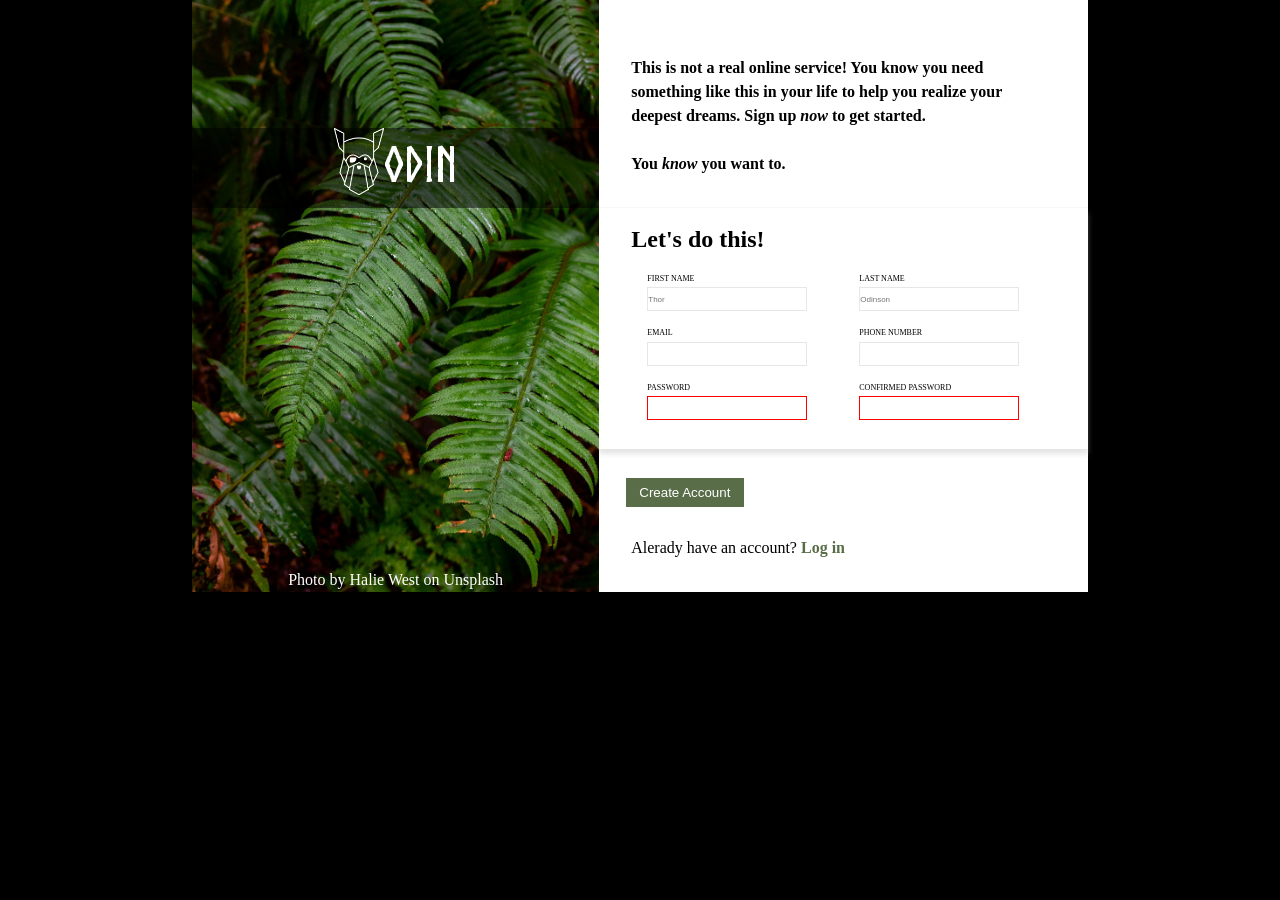
<file: index.html>
<!DOCTYPE html>
<html lang="en">
<head>
    <meta charset="UTF-8">
    <meta name="viewport" content="width=device-width, initial-scale=1.0">
    <title>Sign-up Form</title>
    <link rel="stylesheet" href="style.css">
</head>
<body>
    <div class="container">
        <div class="image">
            <div class="logo-container">
                <img class="logo" src="images/odin-lined.png" alt="odin logo">
                <div class="logo-text">Odin</div>
            </div>
            
             <p class="photo-credit">Photo by Halie West on Unsplash</p>
        </div>
        <div class="content">
            <div class="intro">
                <br> This is not a real online service! You know you need something like this in
                    your life to help you realize your deepest dreams. Sign up <i>now</i> to get started.</p>
                <br>
                <p>You <i>know</i> you want to.</p>
            </div>

            <form action="" method="" class="form">
                <div class="form-data">
                    <h2>Let's do this!</h2>
                    <div class="data-container">
                        <div class="input-data1">
                            <div>
                                <label for="first-name">FIRST NAME</label>
                                <input type="text" id="first-name" placeholder="Thor" name="user_first_name">
                            </div>

                            <div>
                                <label for="email">EMAIL</label>
                                <input type="email" id="email" name="user_email">
                            </div>

                            <div>
                                <label for="pass">PASSWORD</label>
                                <input type="password" id="pass" name="user_pass" 
                                pattern="(?=.*\d)(?=.*[a-z])(?=.*[A-Z]).{8,}" title="Must contain at least one number and one uppercase and lowercase letter, and at least 8 or more characters" required>
                            </div>
                        </div>

                        <div class="input-data2">
                            <div>
                                <label for="last-name">LAST NAME</label>
                                <input type="text" id="last-name" placeholder="Odinson" name="user_last_name">
                            </div>

                            <div>
                                <label for="ph">PHONE NUMBER</label>
                                <input type="number" id="ph" name="user_phNo" pattern="[0-9]{11}">
                            </div>

                            <div>
                                <label for="con-pass">CONFIRMED PASSWORD</label>
                                <input type="password" id="con-pass" name="user_conpass" 
                                pattern="(?=.*\d)(?=.*[a-z])(?=.*[A-Z]).{8,}" title="Must contain at least one number and one uppercase and lowercase letter, and at least 8 or more characters" required>
                            </div>
                        </div>     
                    </div>
                </div>

                <div class="button">
                    <button type="submit">Create Account</button>
                </div>

                <div class="footer">
                    <p>Alerady have an account? <a href="#">Log in</a></p>
                </div>
            </form>
        </div>
    </div>
</body>
</html>
</file>
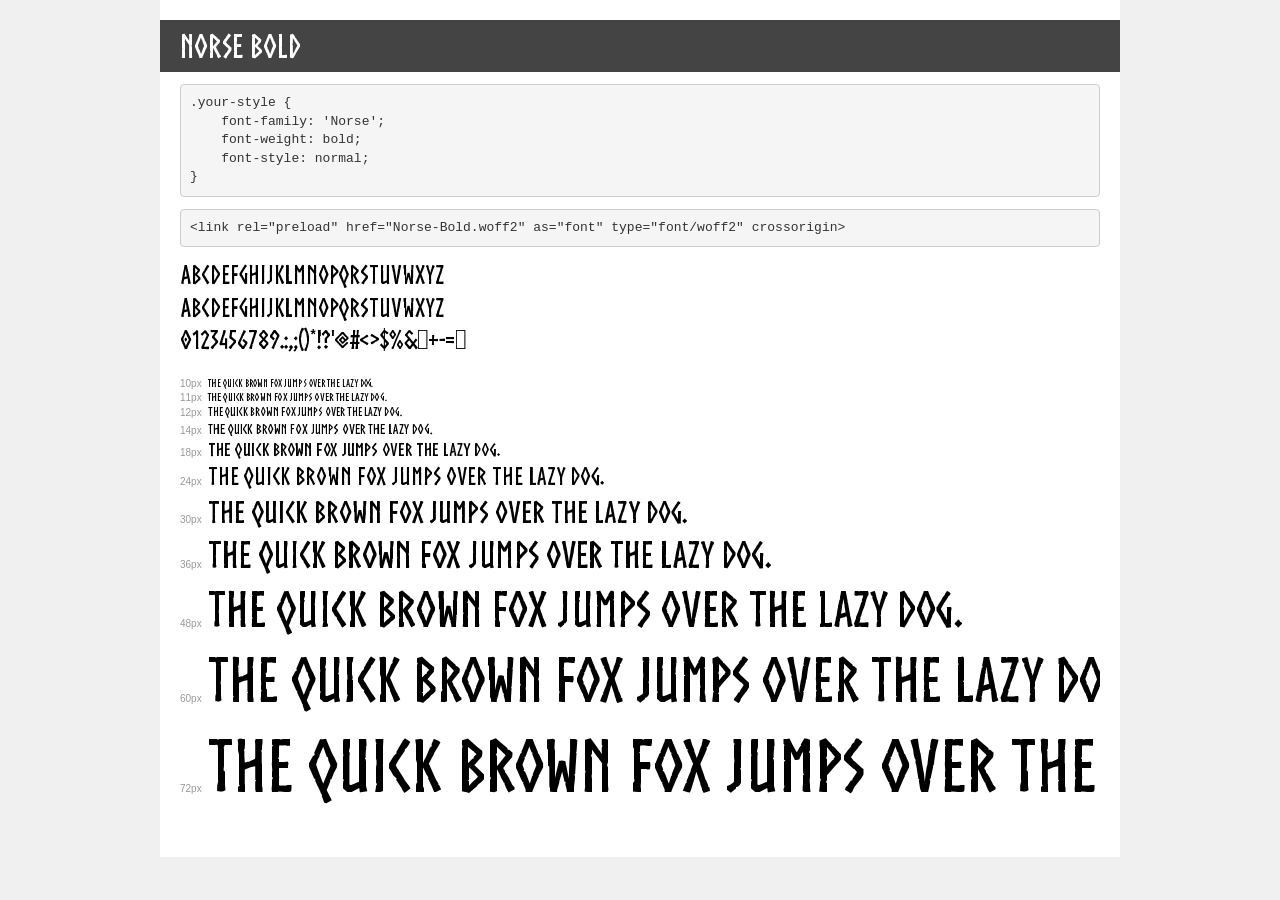
<file: font/demo.html>
<!DOCTYPE html>
<html lang="en">
<head>
    <meta charset="utf-8">
    <meta http-equiv="X-UA-Compatible" content="IE=edge">
    <meta name="viewport" content="width=device-width, initial-scale=1">
    <meta name="robots" content="noindex, noarchive">
    <meta name="format-detection" content="telephone=no">
    <title>Transfonter demo</title>
    <link href="stylesheet.css" rel="stylesheet">
    <style>
        /*
        http://meyerweb.com/eric/tools/css/reset/
        v2.0 | 20110126
        License: none (public domain)
        */
        html, body, div, span, applet, object, iframe,
        h1, h2, h3, h4, h5, h6, p, blockquote, pre,
        a, abbr, acronym, address, big, cite, code,
        del, dfn, em, img, ins, kbd, q, s, samp,
        small, strike, strong, sub, sup, tt, var,
        b, u, i, center,
        dl, dt, dd, ol, ul, li,
        fieldset, form, label, legend,
        table, caption, tbody, tfoot, thead, tr, th, td,
        article, aside, canvas, details, embed,
        figure, figcaption, footer, header, hgroup,
        menu, nav, output, ruby, section, summary,
        time, mark, audio, video {
            margin: 0;
            padding: 0;
            border: 0;
            font-size: 100%;
            font: inherit;
            vertical-align: baseline;
        }
        /* HTML5 display-role reset for older browsers */
        article, aside, details, figcaption, figure,
        footer, header, hgroup, menu, nav, section {
            display: block;
        }
        body {
            line-height: 1;
        }
        ol, ul {
            list-style: none;
        }
        blockquote, q {
            quotes: none;
        }
        blockquote:before, blockquote:after,
        q:before, q:after {
            content: '';
            content: none;
        }
        table {
            border-collapse: collapse;
            border-spacing: 0;
        }
        /* demo styles */
        body {
            background: #f0f0f0;
            color: #000;
        }
        .page {
            background: #fff;
            width: 920px;
            margin: 0 auto;
            padding: 20px 20px 0 20px;
            overflow: hidden;
        }
        .font-container {
            overflow-x: auto;
            overflow-y: hidden;
            margin-bottom: 40px;
            line-height: 1.3;
            white-space: nowrap;
            padding-bottom: 5px;
        }
        h1 {
            position: relative;
            background: #444;
            font-size: 32px;
            color: #fff;
            padding: 10px 20px;
            margin: 0 -20px 12px -20px;
        }
        .letters {
            font-size: 25px;
            margin-bottom: 20px;
        }
        .s10:before {
            content: '10px';
        }
        .s11:before {
            content: '11px';
        }
        .s12:before {
            content: '12px';
        }
        .s14:before {
            content: '14px';
        }
        .s18:before {
            content: '18px';
        }
        .s24:before {
            content: '24px';
        }
        .s30:before {
            content: '30px';
        }
        .s36:before {
            content: '36px';
        }
        .s48:before {
            content: '48px';
        }
        .s60:before {
            content: '60px';
        }
        .s72:before {
            content: '72px';
        }
        .s10:before, .s11:before, .s12:before, .s14:before,
        .s18:before, .s24:before, .s30:before, .s36:before,
        .s48:before, .s60:before, .s72:before {
            font-family: Arial, sans-serif;
            font-size: 10px;
            font-weight: normal;
            font-style: normal;
            color: #999;
            padding-right: 6px;
        }
        pre {
            display: block;
            padding: 9px;
            margin: 0 0 12px;
            font-family: Monaco, Menlo, Consolas, "Courier New", monospace;
            font-size: 13px;
            line-height: 1.428571429;
            color: #333;
            font-weight: normal;
            font-style: normal;
            background-color: #f5f5f5;
            border: 1px solid #ccc;
            overflow-x: auto;
            border-radius: 4px;
        }
        /* responsive */
        @media (max-width: 959px) {
            .page {
                width: auto;
                margin: 0;
            }
        }
    </style>
</head>
<body>
<div class="page">
    <div class="demo">
        <h1 style="font-family: 'Norse'; font-weight: bold; font-style: normal;">Norse Bold</h1>
        <pre title="Usage">.your-style {
    font-family: 'Norse';
    font-weight: bold;
    font-style: normal;
}</pre>
        <pre title="Preload (optional)">
&lt;link rel=&quot;preload&quot; href=&quot;Norse-Bold.woff2&quot; as=&quot;font&quot; type=&quot;font/woff2&quot; crossorigin&gt;</pre>
        <div class="font-container" style="font-family: 'Norse'; font-weight: bold; font-style: normal;">
            <p class="letters">
                abcdefghijklmnopqrstuvwxyz<br>
ABCDEFGHIJKLMNOPQRSTUVWXYZ<br>
                0123456789.:,;()*!?'@#&lt;&gt;$%&^+-=~
            </p>
            <p class="s10" style="font-size: 10px;">The quick brown fox jumps over the lazy dog.</p>
            <p class="s11" style="font-size: 11px;">The quick brown fox jumps over the lazy dog.</p>
            <p class="s12" style="font-size: 12px;">The quick brown fox jumps over the lazy dog.</p>
            <p class="s14" style="font-size: 14px;">The quick brown fox jumps over the lazy dog.</p>
            <p class="s18" style="font-size: 18px;">The quick brown fox jumps over the lazy dog.</p>
            <p class="s24" style="font-size: 24px;">The quick brown fox jumps over the lazy dog.</p>
            <p class="s30" style="font-size: 30px;">The quick brown fox jumps over the lazy dog.</p>
            <p class="s36" style="font-size: 36px;">The quick brown fox jumps over the lazy dog.</p>
            <p class="s48" style="font-size: 48px;">The quick brown fox jumps over the lazy dog.</p>
            <p class="s60" style="font-size: 60px;">The quick brown fox jumps over the lazy dog.</p>
            <p class="s72" style="font-size: 72px;">The quick brown fox jumps over the lazy dog.</p>
        </div>
    </div>

</div>
</body>
</html>
</file>
<file: style.css>
*,
*::before,
*::after {
    box-sizing: border-box;
    margin: 0;
    padding: 0;
}

@font-face {
    font-family: 'Norse';
    src: url('font/Norse-Bold.woff2') format('woff2'),
        url('font/Norse-Bold.woff') format('woff');
    font-weight: bold;
    font-style: normal;
    font-display: swap;
}


body{
    line-height: 1.5;
    background-color: black;
}

p{
    text-wrap: pretty;
}

.container {
    display: flex;
    width: 70%;
    margin: auto;
    height: auto;
    position: relative;
    
}

.image {
    background: url(images/background.jpg);
    background-size: cover;
    background-position: center;
    width: 40%;
    flex: 1;
    display: flex;
    flex-direction: column;
    justify-content: space-between;
    position: relative;
}

.photo-credit{
    color: white;
    text-align: center;
    
}

.logo-container{
    display: flex;
    justify-content: center;
    background-color: rgba(0, 0, 0, 0.5); 
    margin-top: 8em;
    height: 5rem;
}

.logo-container .logo-text{

    color: white;
    font-family: "Norse",sans-serif;
    font-size: 3rem;
}

.logo-container .logo{
    height: 4.2rem;
    width: auto;
}

.content {
    background-color: white;
    width: 60%;
    flex: 1.2;
    display: flex;
    flex-direction: column;
    justify-content: center;
    padding: 1em 0;
}

.intro{
    padding: 1em 2em;
    font-weight: bold;
}

.form-data{
    box-shadow: 0 -0.3px 0.3px rgba(190, 187, 187, 0.4),  
                0 5px 5px rgba(190, 187, 187, 0.4); 
    margin: 1em 0;
    padding: 0.8em 2em;
}

.data-container{
    display: flex;
    flex-wrap: wrap;
    gap: 20px;
}

.data-container div {
    padding: 0.5em;
}

label{
    display: block;
    font-size: 0.5rem;
}

input {
    display: inline-block;
    width: 10rem;
    height: 1.5rem;
    border: 1px solid #E5E7EB;
    font-size: 0.5rem;
}

button {
    padding: 0.5em 1em;
    margin: 1em 2em;
    color: white;
    background-color: #596D48;
    text-decoration: none;
    border: none;
}

.footer {
    margin: 1em 2em;
}

.footer a{
    color: #596D48;
    font-weight: bold;
    text-decoration: none;
}

input:focus {
    border-color: blue;
    outline: none;
}

input:invalid {
    border-color: red;
}

/* @media (max-width: 768px) {
    .container {
        flex-direction: row;      
        width: 100%;              
        height: auto;         
    }

    html, body {
        overflow: scroll;         
    }
} */
</file>
<file: font/stylesheet.css>
@font-face {
    font-family: 'Norse';
    src: url('Norse-Bold.woff2') format('woff2'),
        url('Norse-Bold.woff') format('woff');
    font-weight: bold;
    font-style: normal;
    font-display: swap;
}
</file>
